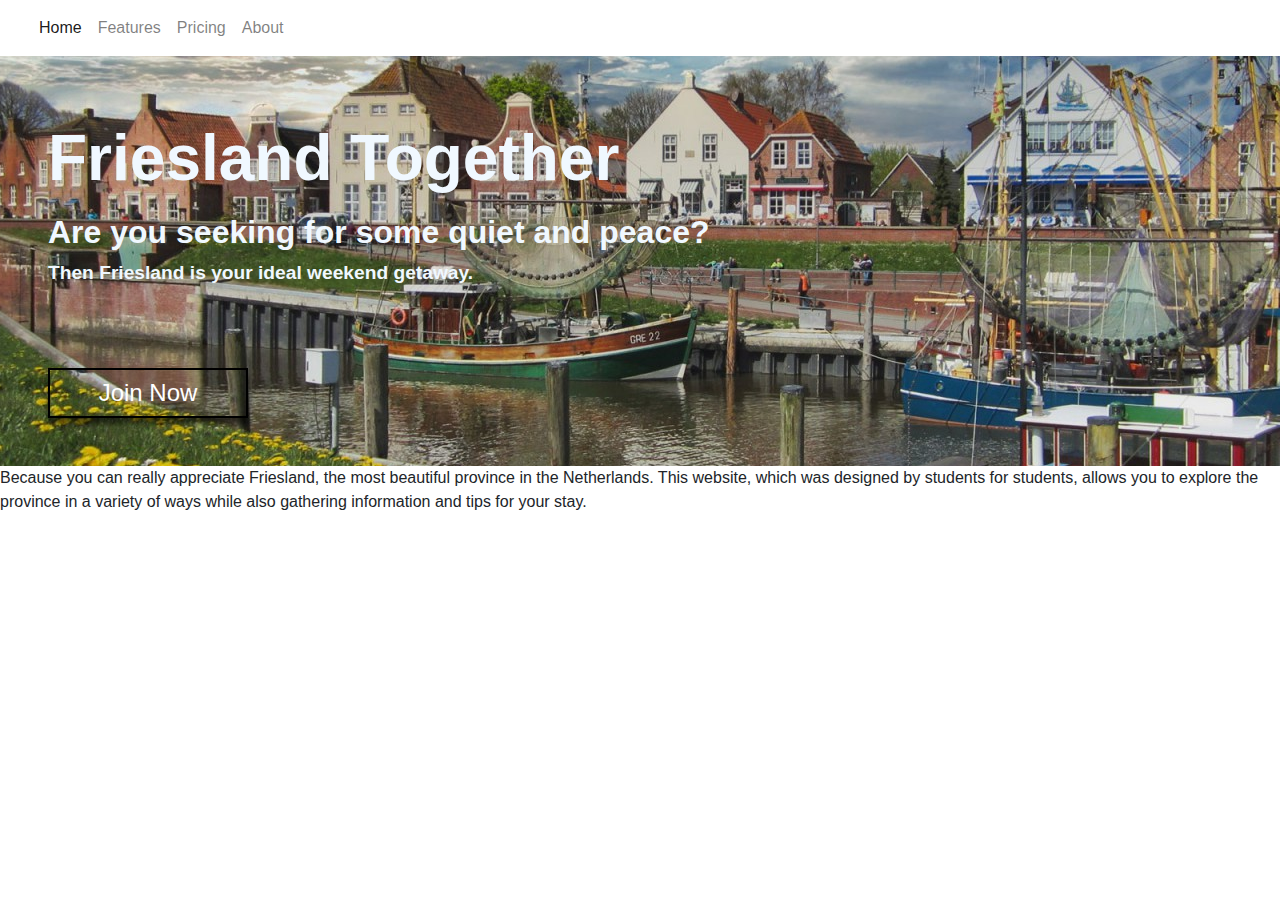
<file: index.html>
<html><!DOCTYPE html>
<html lang="en">
<head>
    <link rel="stylesheet" href="https://cdn.jsdelivr.net/npm/bootstrap@4.0.0/dist/css/bootstrap.min.css" integrity="sha384-Gn5384xqQ1aoWXA+058RXPxPg6fy4IWvTNh0E263XmFcJlSAwiGgFAW/dAiS6JXm" crossorigin="anonymous">
    <script src="https://code.jquery.com/jquery-3.2.1.slim.min.js" integrity="sha384-KJ3o2DKtIkvYIK3UENzmM7KCkRr/rE9/Qpg6aAZGJwFDMVNA/GpGFF93hXpG5KkN" crossorigin="anonymous"></script>
    <script src="https://cdn.jsdelivr.net/npm/popper.js@1.12.9/dist/umd/popper.min.js" integrity="sha384-ApNbgh9B+Y1QKtv3Rn7W3mgPxhU9K/ScQsAP7hUibX39j7fakFPskvXusvfa0b4Q" crossorigin="anonymous"></script>
    <script src="https://cdn.jsdelivr.net/npm/bootstrap@4.0.0/dist/js/bootstrap.min.js" integrity="sha384-JZR6Spejh4U02d8jOt6vLEHfe/JQGiRRSQQxSfFWpi1MquVdAyjUar5+76PVCmYl" crossorigin="anonymous"></script>
    <meta charset="UTF-8">
    <meta http-equiv="X-UA-Compatible" content="IE=edge">
    <meta name="viewport" content="width=device-width, initial-scale=1.0">
    <link rel="stylesheet" type="text/css" href="index.css" media="screen"/>
    <title>Friesland Together</title>
</head>
<header>
    <header>
        <!-- Navbar -->
        <nav class="navbar navbar-expand-lg navbar-light bg-white">
          <div class="container-fluid">
            <button
              class="navbar-toggler"
              type="button"
              data-mdb-toggle="collapse"
              data-mdb-target="#navbarExample01"
              aria-controls="navbarExample01"
              aria-expanded="false"
              aria-label="Toggle navigation"
            >
              <i class="fas fa-bars"></i>
            </button>
            <div class="collapse navbar-collapse" id="navbarExample01">
              <ul class="navbar-nav me-auto mb-2 mb-lg-0">
                <li class="nav-item active">
                  <a class="nav-link" aria-current="page" href="#">Home</a>
                </li>
                <li class="nav-item">
                  <a class="nav-link" href="#">Features</a>
                </li>
                <li class="nav-item">
                  <a class="nav-link" href="#">Pricing</a>
                </li>
                <li class="nav-item">
                  <a class="nav-link" href="#">About</a>
                </li>
              </ul>
            </div>
          </div>
        </nav>
</header>
<body>
    <div class="title">
        <div class="Text1">
            <div class=" m-0 vh-100 row justify-content-left aling-items-center ml-5">
                <h1 class="pt-5 my-3 text-center font-weight-bold">Friesland Together</h1>
        </div>
            <div class="vh-100 row justify-content-left aling-items-center ml-5 pb-3">
                <h2 class="font-weight-bold text-center">Are you seeking for some quiet and peace?</h2>
                <div class="w-100"></div>
                <p class="font-weight-bold text-center">Then Friesland is your ideal weekend getaway.</p>
            </div>
            <button class="vh-100 m-5 ">Join Now</button>
        </div>
    </div>
    <div class="starter-text">
        <p>
            Because you can really appreciate Friesland, the most beautiful province in the Netherlands.
            This website, which was designed by students for students, allows you to explore the province in a variety of ways while also gathering information and tips for your stay.
        </p> 
    </div>




    <!-- 
        Redes Sociales: 
         <div class="row">
        <div class="col-sm">
            <a href = "https://www.linkedin.com/in/barry-nijenhuis-27158219/"><img style="width: 50px; margin-top: 10px;"  src="img/social/linkedin.png"></a>
            <a style="margin-top: 20px" href="https://www.linkedin.com/in/barry-nijenhuis-27158219/">Linkedin</a>
        </div>   
        <div class="col-sm">    
            <a href = "https://www.facebook.com/profile.php?id=100078489402931"><img style="width: 50px; margin-top: 10px;" src="img/social/facebook.png"></a>
            <a style="margin-top: 20px" href="https://www.facebook.com/profile.php?id=100078489402931">Facebook</a>
        </div>
        <div class="col-sm">        
            <a href = "https://www.instagram.com/kootsnijenhuis/"><img style="width: 50px; margin-top: 10px;" src="img/social/LogoInstagram.png"></a>
            <a style="margin-top: 20px" href="https://www.instagram.com/kootsnijenhuis/">Instagram</a>
        </div> -->
</body>
</html>
</file>
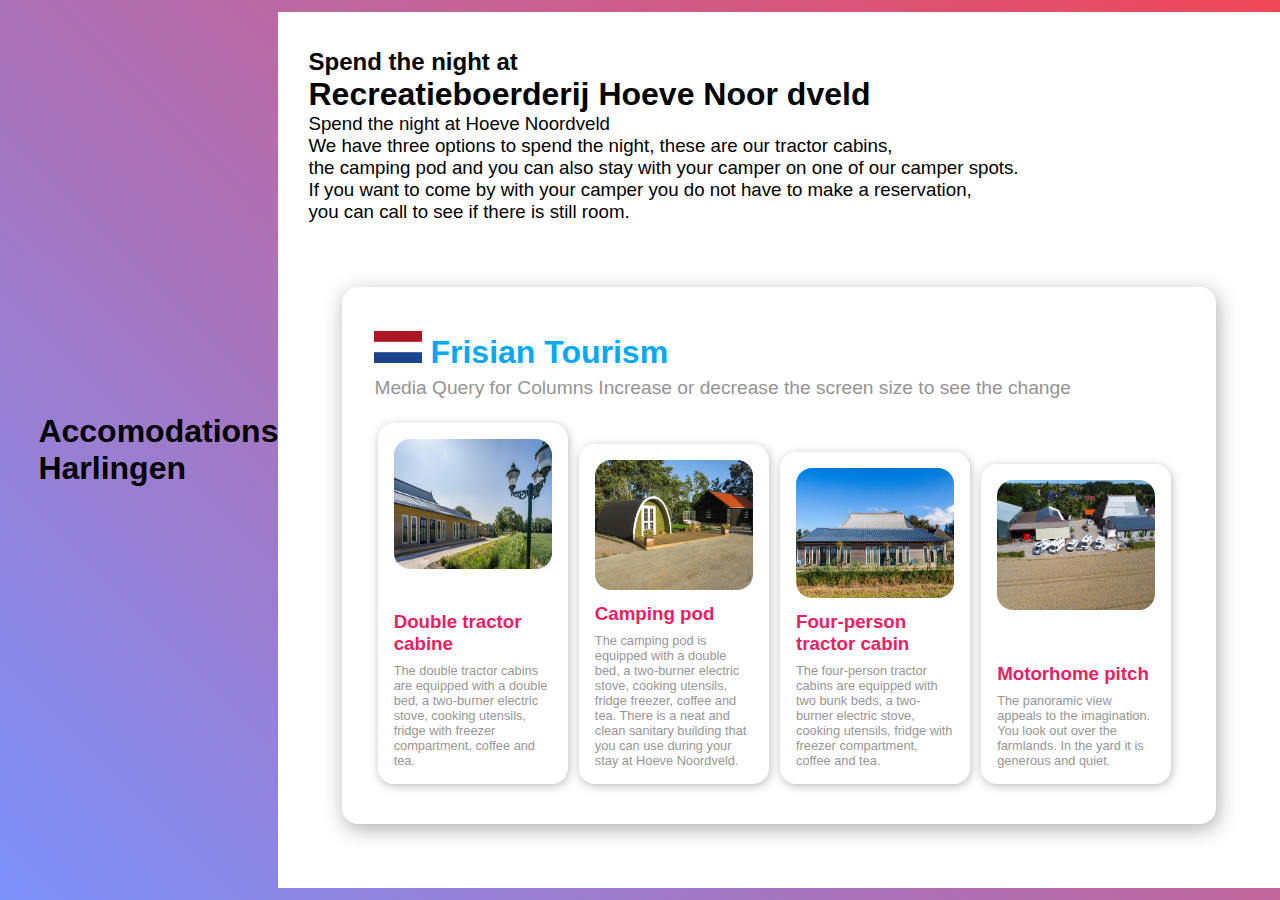
<file: harlingen.html>
<html><!DOCTYPE html>
<html lang="en">
<head>
    <meta charset="UTF-8">
    <meta http-equiv="X-UA-Compatible" content="IE=edge">
    <meta name="viewport" content="width=device-width, initial-scale=1.0">
    <title>Harlingen</title>
    <link rel="stylesheet" href="style.css">
</head>
<body class="generalharli">
    <h1 style="margin-left:3%;">Accomodations Harlingen</h1>
    <div class="parte1">
        <br><br>
    <h2 style="margin-left:3%;">Spend the night at</h2>

    <h1 style="margin-left:3%;">Recreatieboerderij Hoeve Noor   dveld</h1>

    <h3 class="minitexto" style="margin-left:3%;">Spend the night at Hoeve Noordveld<br>
        We have three options to spend the night, these are our tractor cabins,<br> the camping pod and you can also stay with your camper on one of our camper spots.<br> If you want to come by with your camper you do not have to make a reservation,<br> you can call to see if there is still room.</h3>



        <div class="maindiv">
            <div class="innerdiv">
                <h1><img src="img/holanda.png" alt="flag">Frisian Tourism</h1>
                <!-- h1 to add main title and a image of flag to look attractive -->
                <p>Media Query for Columns Increase or decrease the screen size to see the change</p>
                <!-- p to add small description about website -->
                <div class="divgroup">
                    <!-- divgroup contains all cards in it -->
                    <div class="eachdiv">
                        <!-- card div 1 -->
                        <img src="img/harlingan_accommodation1.jpg" alt="Img" width="200" height="130" href="https://www.hoevenoordveld.nl/accommodation/tweepersoonskamer/">
                        <h3 class="paddeo" href="https://www.hoevenoordveld.nl/accommodation/tweepersoonskamer/">Double tractor cabine</h3>

                        <p>The double tractor cabins are equipped with a double bed, a two-burner electric stove, cooking utensils, fridge with freezer compartment, coffee and tea.
                        <br></p>
                    </div>
                    <div class="eachdiv">
                        <!-- card div 2 -->
                        <img src="img/harlingan_accommodation2.jpg" alt="Img" width="200" height="130">
                        <h3>Camping pod</h3>
                        <p>The camping pod is equipped with a double bed, a two-burner electric stove, cooking utensils, fridge freezer, coffee and tea. There is a neat and clean sanitary building that you can use during your stay at Hoeve Noordveld.</p>
                    </div>
                    <div class="eachdiv">
                        <!-- card div 3 -->
                        <img src="img/harlingan_accommodation3.jpg" alt="Img" width="200" height="130">
                        <h3>Four-person tractor cabin</h3>
                        <p>The four-person tractor cabins are equipped with two bunk beds, a two-burner electric stove, cooking utensils, fridge with freezer compartment, coffee and tea. </p>
                    </div>
                    <div class="eachdiv">
                        <!-- card div 4 -->
                        <img src="img/harlingan_accommodation4.jpg" alt="Img" width="200" height="130">
                        <h3 class="paddeo2">Motorhome pitch</h3>
                        <p>The panoramic view appeals to the imagination. You look out over the farmlands. In the yard it is generous and quiet.</p>
                    </div>
                </div>
                <!-- divgroup ends -->
            </div>
            <!-- innerdiv ends -->
        </div>
            <!-- maindiv ends -->

    </div>
      
</body>
</html>
</file>
<file: index.css>
html {
    font-size: 1rem;
  }
h1{
    font-family:Arial, Helvetica, sans-serif;
    color:aliceblue;
    font-size: 4rem;
}
h2{
    font-family:Arial, Helvetica, sans-serif;
    color:aliceblue;
    font-size: 2rem;
}
.title p{
    font-family:Arial, Helvetica, sans-serif;
    color:aliceblue;
    font-size: 1.2rem;
}
h4{
    font-family:Arial, Helvetica, sans-serif;
    color:aliceblue;
    font-size: 1rem;
}
.title{
    background-image: url(img/main.jpg);
    background-position: center;
}
button{
    cursor: pointer;
    border: 2px solid #000000;
    background-color: transparent;
    height: 50px;
    width: 200px;
    color: #ffffff;
    font-size: 1.5em;
    transition: 0.3s;
    box-shadow: 0 6px 6px rgba(0, 0, 0, 0.6);
}
button:hover{
    background-color: #000000;
}
</file>
<file: style.css>
.generalharli{
    background-color: #f5f5f5;
}

.parte1{
    background-color: #ffffff;
}
.foto1{
    margin-left: 5%;
}
h3.minitexto{
    font-weight: normal;
}
h4.minitexto{
    font-weight: normal;
    
}


/*CSS PRUEBAS MARC*/

@import url('https://fonts.googleapis.com/css2?family=Roboto:wght@300;400;500;700;900&display=swap');

/*Reset CSS Line*/
*{
	margin:0;
	padding: 0;
	box-sizing: border-box;
	font-family: 'Roboto', sans-serif;
}
body
{
	width: 100%;
	min-height: 100vh;
	background-image: linear-gradient(45deg, #7c91fa, #F14658);
	display: flex;
    align-items: center;
    justify-content: center;
}

/*maindiv styling*/
.maindiv
{
	margin: 4rem;
    background: white;
    padding: 2rem;
    border-radius: 1rem;
    box-shadow: 2px 5px 20px #2323235e;
}

/*styling main headline of the website*/
.innerdiv h1
{
	margin: 0.7rem 0 0.4rem;
    color: #03A9F4;
}
/*styling the small flag image in the headline*/
.innerdiv h1 img
{
	height: 2rem;
    margin-right: 0.5rem;
}
/*styling the description of the website*/
.innerdiv p{
	font-size: 1.2rem;
    color: #969393;
    margin-bottom: 1rem;

}
/*styling the each card*/
.eachdiv
{
	display: inline-block;
    width: 23.5%;
    background: white;
    box-shadow: 1px 2px 10px #33333352;
    padding: 1rem;
    margin: 0.5rem 0.4%;
    border-radius: 1rem;
    cursor: pointer;
    transition: 0.4s;
}
/*card Hover State*/
.eachdiv:hover
{
	transform: scale(1.03);
	box-shadow: 2px 6px 10px #2f2f2f69;
}
/*styling the card images*/
.eachdiv img
{
	width: 100%;
	margin-bottom: 0.8rem;
    border-radius: 1rem;
}
/*styling card title*/
.eachdiv h3
{
	color: #E91E63;
    margin-bottom: 0.5rem;
}
/*styling card description*/
.eachdiv p
{
	font-size: 0.8rem;
    color: #969696;
    margin-bottom: 0;
}


/*Media Query Part 
For responsiveness of the website*/

/*Under 1000px styling
For medium screen devices*/
@media only screen and (max-width: 1000px){
	.maindiv {
    	margin: 3rem;
	}
	.eachdiv
	{
    	width: 48%;
    }
}

/*Under 600px styling 
For small devices*/
@media only screen and (max-width: 600px){
	.maindiv {
    	margin: 2rem;
	}
	.eachdiv
	{
    	width: 100%;
    	margin: 0.5rem 0;
    }
}

.paddeo{
    padding-top: 1.8rem;
}
.paddeo2{
    padding-top: 2.5rem;
}
</file>
